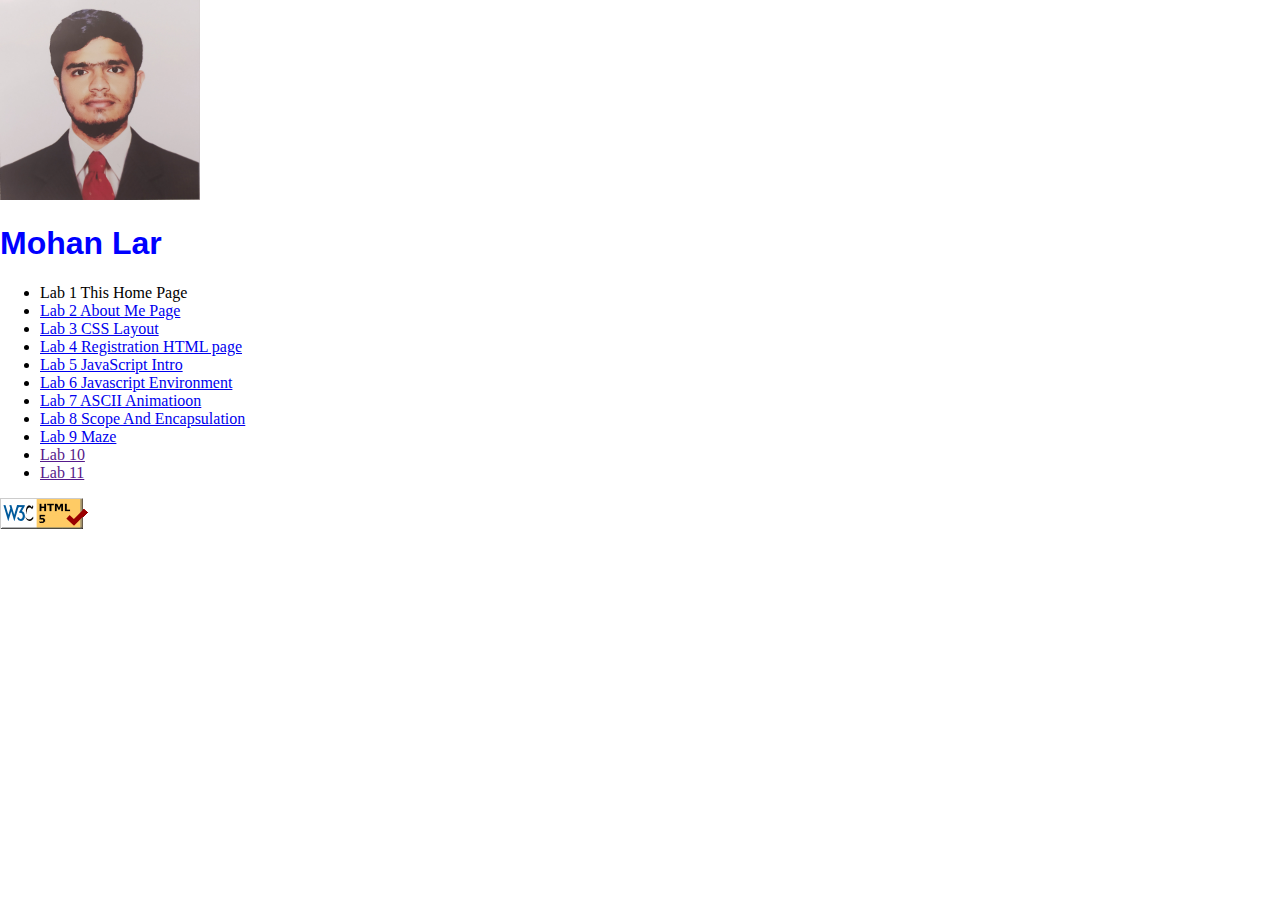
<file: index.html>
<!DOCTYPE html>
<html lang="en">
<head>
    <meta charset="UTF-8">
    <meta name="viewport" content="width=device-width, initial-scale=1.0">
    <title>About Me </title>
    <link rel="stylesheet" type="text/css" href="lab2/css/styleme.css">
</head>
<body>
    <img id="myPhoto" src="img/mohan_lar.jpg" alt="Mohan Lar" >
    <h1>Mohan Lar</h1>
    <ul>
        <li>Lab 1 This Home Page</li>
        <li><a href="lab2/aboutme.html">Lab 2 About Me Page </a></li>
        <li><a href="lab3/index.html">Lab 3 CSS Layout </a></li>
        <li><a href="lab4/index.html">Lab 4 Registration HTML page</a></li>
        <li><a href="lab5/index.html">Lab 5 JavaScript Intro</a></li>
        <li><a href="lab6/text-decoration.html">Lab 6 Javascript Environment</a></li>
        <li><a href="lab7/ASCIImation.html">Lab 7 ASCII Animatioon</a></li>
        <li><a href="lab8/index.html">Lab 8 Scope And Encapsulation</a></li>
        <li><a href="lab9/Maze!.html">Lab 9 Maze</a></li>
        <li><a href="">Lab 10</a></li>
        <li><a href="">Lab 11</a></li>
    </ul>
    <a href="https://validator.w3.org/nu/check/referer"> 
        <img src="img/w3c-html.png" alt="html validator"/>
    </a>

</body>
</html>
</file>
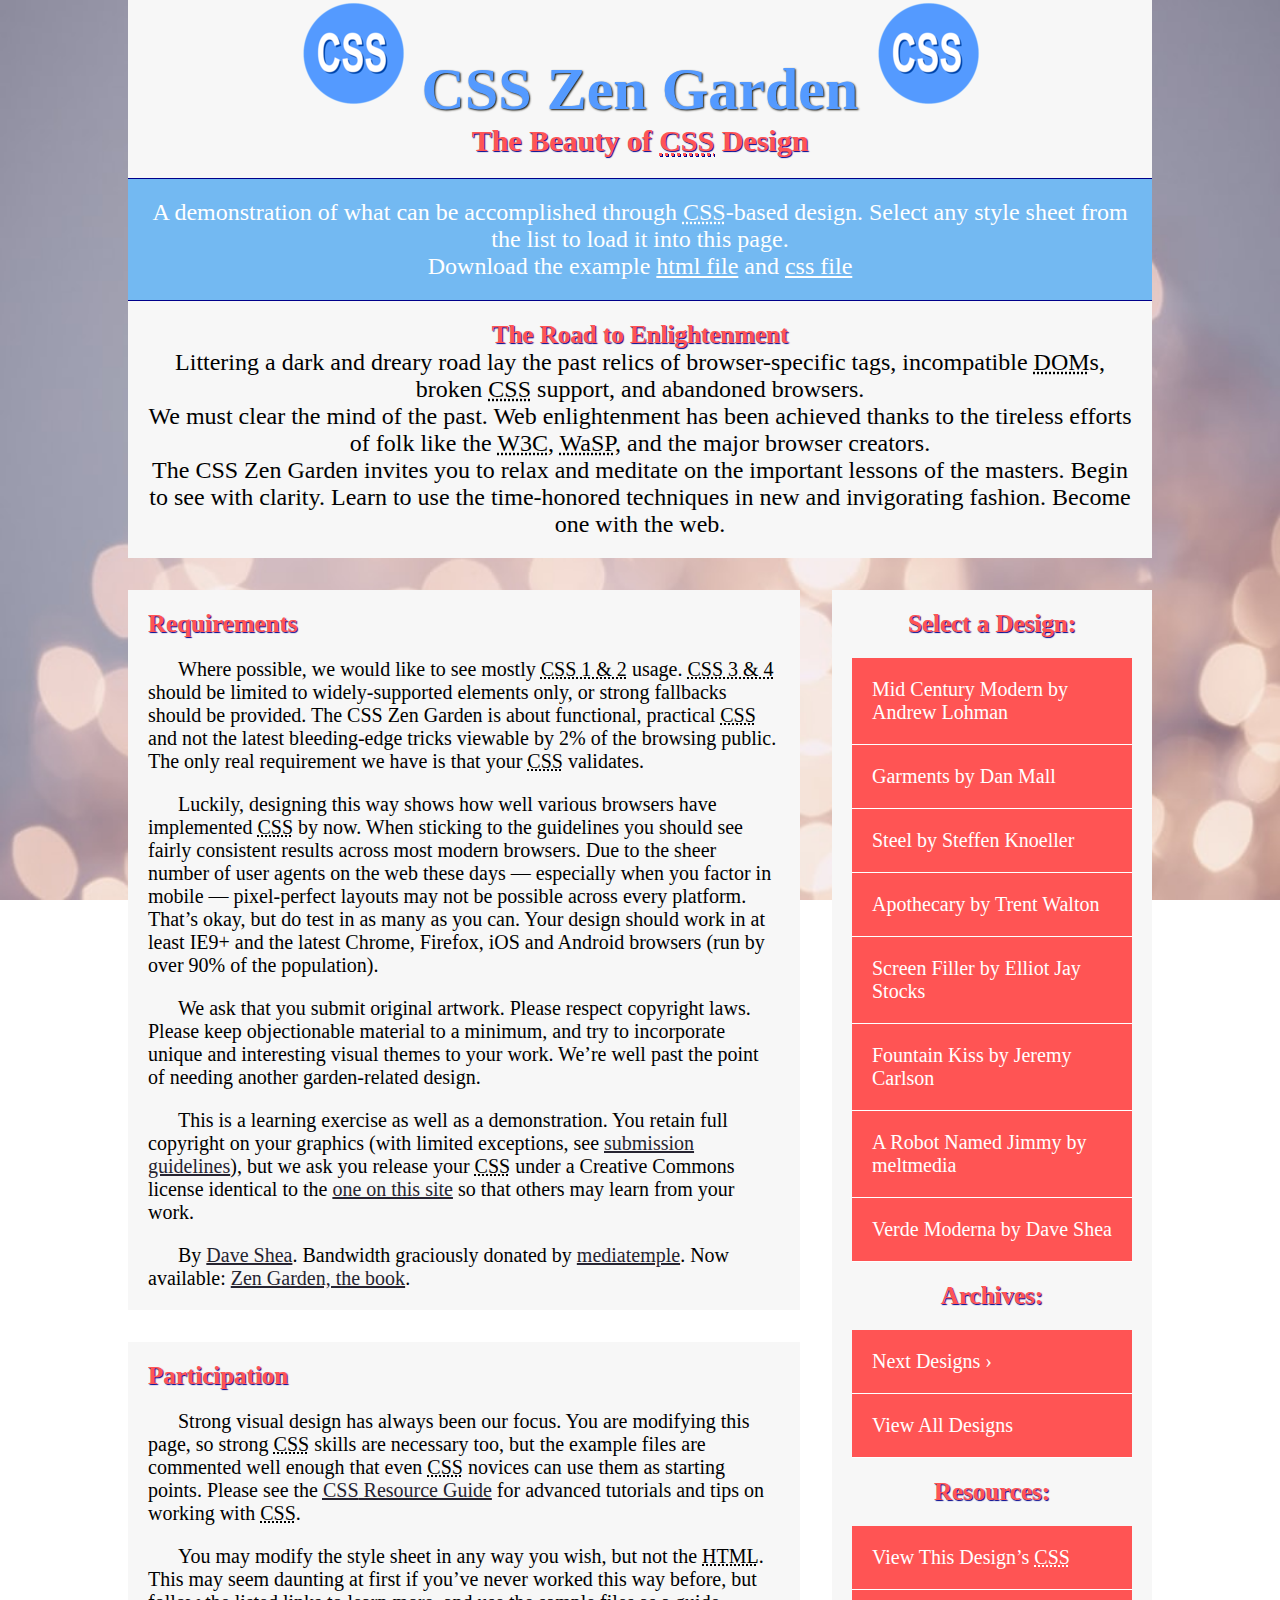
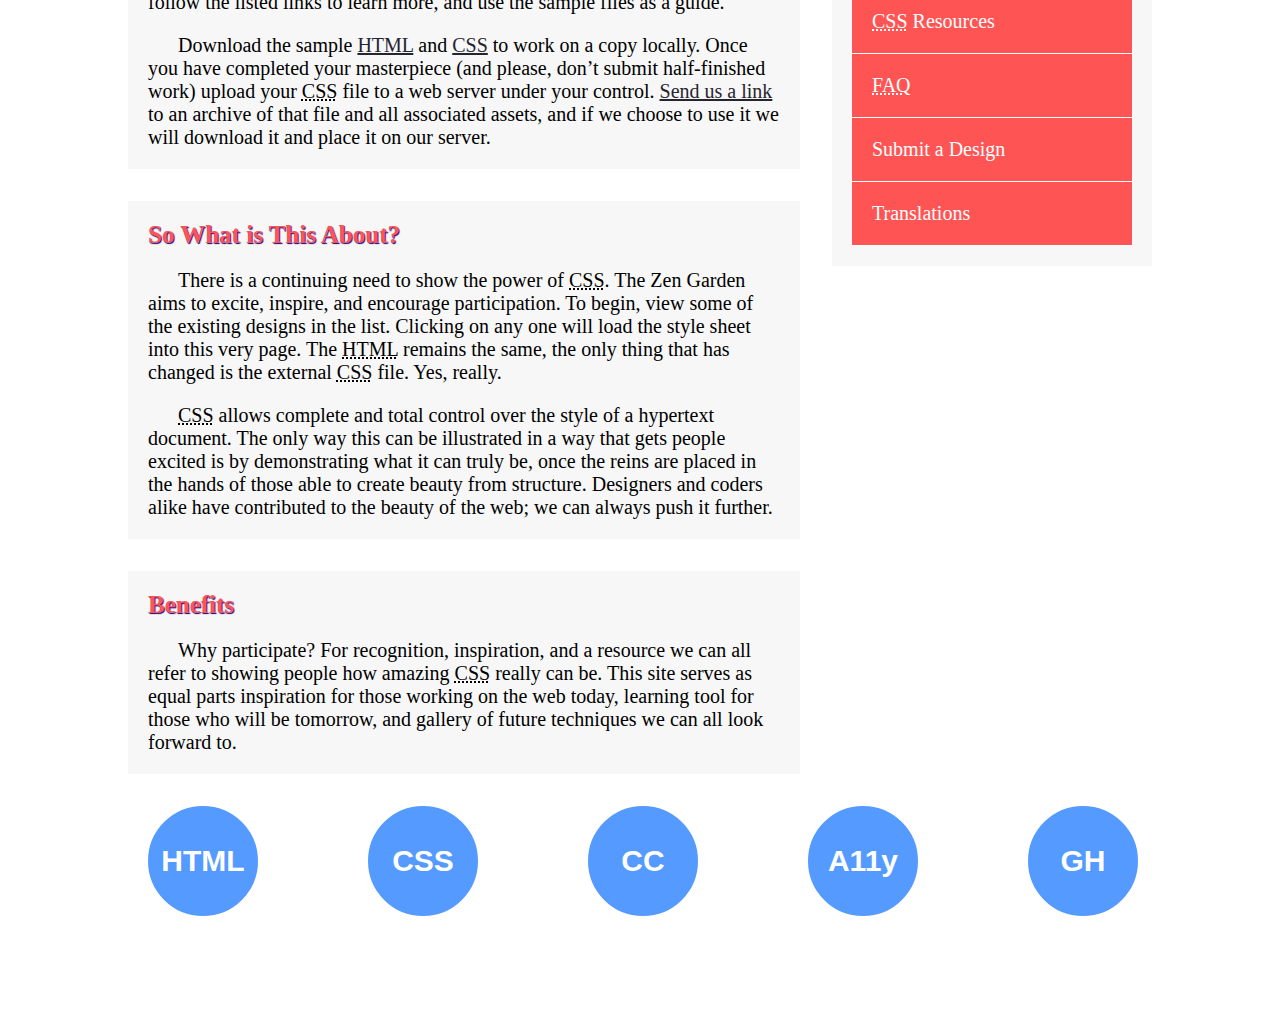
<file: lab3/index.html>
<!DOCTYPE html>
<html lang="en">
<head>
	<meta charset="utf-8">
	<title>CSS Zen Garden: The Beauty of CSS Design</title>

	<link rel="stylesheet" media="screen" href="style/style.css">
	<link rel="alternate" type="application/rss+xml" title="RSS" href="http://www.csszengarden.com/zengarden.xml">

	<meta name="viewport" content="width=device-width, initial-scale=1.0">
	<meta name="author" content="Dave Shea">
	<meta name="description" content="A demonstration of what can be accomplished visually through CSS-based design.">
	<meta name="robots" content="all">



	<!--[if lt IE 9]>
	<script src="script/html5shiv.js"></script>
	<![endif]-->
</head>

<!--



	View source is a feature, not a bug. Thanks for your curiosity and
	interest in participating!

	Here are the submission guidelines for the new and improved csszengarden.com:

	- CSS3? Of course! Prefix for ALL browsers where necessary.
	- go responsive; test your layout at multiple screen sizes.
	- your browser testing baseline: IE9+, recent Chrome/Firefox/Safari, and iOS/Android
	- Graceful degradation is acceptable, and in fact highly encouraged.
	- use classes for styling. Don't use ids.
	- web fonts are cool, just make sure you have a license to share the files. Hosted 
	  services that are applied via the CSS file (ie. Google Fonts) will work fine, but
	  most that require custom HTML won't. TypeKit is supported, see the readme on this
	  page for usage instructions: https://github.com/mezzoblue/csszengarden.com/

	And a few tips on building your CSS file:

	- use :first-child, :last-child and :nth-child to get at non-classed elements
	- use ::before and ::after to create pseudo-elements for extra styling
	- use multiple background images to apply as many as you need to any element
	- use the Kellum Method for image replacement, if still needed. http://goo.gl/GXxdI
	- don't rely on the extra divs at the bottom. Use ::before and ::after instead.

		
-->

<body id="css-zen-garden">
<div class="page-wrapper">

	<section class="intro" id="zen-intro">
		<header role="banner">
			<h1>CSS Zen Garden</h1>
			<h2>The Beauty of <abbr title="Cascading Style Sheets">CSS</abbr> Design</h2>
		</header>

		<div class="summary" id="zen-summary" role="article">
			<p>A demonstration of what can be accomplished through <abbr title="Cascading Style Sheets">CSS</abbr>-based design. Select any style sheet from the list to load it into this page.</p>
			<p>Download the example <a href="/examples/index" title="This page's source HTML code, not to be modified.">html file</a> and <a href="/examples/style.css" title="This page's sample CSS, the file you may modify.">css file</a></p>
		</div>

		<div class="preamble" id="zen-preamble" role="article">
			<h3>The Road to Enlightenment</h3>
			<p>Littering a dark and dreary road lay the past relics of browser-specific tags, incompatible <abbr title="Document Object Model">DOM</abbr>s, broken <abbr title="Cascading Style Sheets">CSS</abbr> support, and abandoned browsers.</p>
			<p>We must clear the mind of the past. Web enlightenment has been achieved thanks to the tireless efforts of folk like the <abbr title="World Wide Web Consortium">W3C</abbr>, <abbr title="Web Standards Project">WaSP</abbr>, and the major browser creators.</p>
			<p>The CSS Zen Garden invites you to relax and meditate on the important lessons of the masters. Begin to see with clarity. Learn to use the time-honored techniques in new and invigorating fashion. Become one with the web.</p>
		</div>
	</section>

	<div class="main supporting" id="zen-supporting" role="main">
		<div class="explanation" id="zen-explanation" role="article">
			<h3>So What is This About?</h3>
			<p>There is a continuing need to show the power of <abbr title="Cascading Style Sheets">CSS</abbr>. The Zen Garden aims to excite, inspire, and encourage participation. To begin, view some of the existing designs in the list. Clicking on any one will load the style sheet into this very page. The <abbr title="HyperText Markup Language">HTML</abbr> remains the same, the only thing that has changed is the external <abbr title="Cascading Style Sheets">CSS</abbr> file. Yes, really.</p>
			<p><abbr title="Cascading Style Sheets">CSS</abbr> allows complete and total control over the style of a hypertext document. The only way this can be illustrated in a way that gets people excited is by demonstrating what it can truly be, once the reins are placed in the hands of those able to create beauty from structure. Designers and coders alike have contributed to the beauty of the web; we can always push it further.</p>
		</div>

		<div class="participation" id="zen-participation" role="article">
			<h3>Participation</h3>
			<p>Strong visual design has always been our focus. You are modifying this page, so strong <abbr title="Cascading Style Sheets">CSS</abbr> skills are necessary too, but the example files are commented well enough that even <abbr title="Cascading Style Sheets">CSS</abbr> novices can use them as starting points. Please see the <a href="http://www.mezzoblue.com/zengarden/resources/" title="A listing of CSS-related resources"><abbr title="Cascading Style Sheets">CSS</abbr> Resource Guide</a> for advanced tutorials and tips on working with <abbr title="Cascading Style Sheets">CSS</abbr>.</p>
			<p>You may modify the style sheet in any way you wish, but not the <abbr title="HyperText Markup Language">HTML</abbr>. This may seem daunting at first if you&#8217;ve never worked this way before, but follow the listed links to learn more, and use the sample files as a guide.</p>
			<p>Download the sample <a href="/examples/index" title="This page's source HTML code, not to be modified.">HTML</a> and <a href="/examples/style.css" title="This page's sample CSS, the file you may modify.">CSS</a> to work on a copy locally. Once you have completed your masterpiece (and please, don&#8217;t submit half-finished work) upload your <abbr title="Cascading Style Sheets">CSS</abbr> file to a web server under your control. <a href="http://www.mezzoblue.com/zengarden/submit/" title="Use the contact form to send us your CSS file">Send us a link</a> to an archive of that file and all associated assets, and if we choose to use it we will download it and place it on our server.</p>
		</div>

		<div class="benefits" id="zen-benefits" role="article">
			<h3>Benefits</h3>
			<p>Why participate? For recognition, inspiration, and a resource we can all refer to showing people how amazing <abbr title="Cascading Style Sheets">CSS</abbr> really can be. This site serves as equal parts inspiration for those working on the web today, learning tool for those who will be tomorrow, and gallery of future techniques we can all look forward to.</p>
		</div>

		<div class="requirements" id="zen-requirements" role="article">
			<h3>Requirements</h3>
			<p>Where possible, we would like to see mostly <abbr title="Cascading Style Sheets, levels 1 and 2">CSS 1 &amp; 2</abbr> usage. <abbr title="Cascading Style Sheets, levels 3 and 4">CSS 3 &amp; 4</abbr> should be limited to widely-supported elements only, or strong fallbacks should be provided. The CSS Zen Garden is about functional, practical <abbr title="Cascading Style Sheets">CSS</abbr> and not the latest bleeding-edge tricks viewable by 2% of the browsing public. The only real requirement we have is that your <abbr title="Cascading Style Sheets">CSS</abbr> validates.</p>
			<p>Luckily, designing this way shows how well various browsers have implemented <abbr title="Cascading Style Sheets">CSS</abbr> by now. When sticking to the guidelines you should see fairly consistent results across most modern browsers. Due to the sheer number of user agents on the web these days &#8212; especially when you factor in mobile &#8212; pixel-perfect layouts may not be possible across every platform. That&#8217;s okay, but do test in as many as you can. Your design should work in at least IE9+ and the latest Chrome, Firefox, iOS and Android browsers (run by over 90% of the population).</p>
			<p>We ask that you submit original artwork. Please respect copyright laws. Please keep objectionable material to a minimum, and try to incorporate unique and interesting visual themes to your work. We&#8217;re well past the point of needing another garden-related design.</p>
			<p>This is a learning exercise as well as a demonstration. You retain full copyright on your graphics (with limited exceptions, see <a href="http://www.mezzoblue.com/zengarden/submit/guidelines/">submission guidelines</a>), but we ask you release your <abbr title="Cascading Style Sheets">CSS</abbr> under a Creative Commons license identical to the <a href="http://creativecommons.org/licenses/by-nc-sa/3.0/" title="View the Zen Garden's license information.">one on this site</a> so that others may learn from your work.</p>
			<p role="contentinfo">By <a href="http://www.mezzoblue.com/">Dave Shea</a>. Bandwidth graciously donated by <a href="http://www.mediatemple.net/">mediatemple</a>. Now available: <a href="http://www.amazon.com/exec/obidos/ASIN/0321303474/mezzoblue-20/">Zen Garden, the book</a>.</p>
		</div>

		<footer>
			<a href="http://validator.w3.org/check/referer" title="Check the validity of this site&#8217;s HTML" class="zen-validate-html">HTML</a>
			<a href="http://jigsaw.w3.org/css-validator/check/referer" title="Check the validity of this site&#8217;s CSS" class="zen-validate-css">CSS</a>
			<a href="http://creativecommons.org/licenses/by-nc-sa/3.0/" title="View the Creative Commons license of this site: Attribution-NonCommercial-ShareAlike." class="zen-license">CC</a>
			<a href="http://mezzoblue.com/zengarden/faq/#aaa" title="Read about the accessibility of this site" class="zen-accessibility">A11y</a>
			<a href="https://github.com/mezzoblue/csszengarden.com" title="Fork this site on Github" class="zen-github">GH</a>
		</footer>

	</div>


	<aside class="sidebar" role="complementary">
		<div class="wrapper">

			<div class="design-selection" id="design-selection">
				<h3 class="select">Select a Design:</h3>
				<nav role="navigation">
					<ul>
					<li>
						<a href="/221/" class="design-name">Mid Century Modern</a> by						<a href="http://andrewlohman.com/" class="designer-name">Andrew Lohman</a>
					</li>					<li>
						<a href="/220/" class="design-name">Garments</a> by						<a href="http://danielmall.com/" class="designer-name">Dan Mall</a>
					</li>					<li>
						<a href="/219/" class="design-name">Steel</a> by						<a href="http://steffen-knoeller.de" class="designer-name">Steffen Knoeller</a>
					</li>					<li>
						<a href="/218/" class="design-name">Apothecary</a> by						<a href="http://trentwalton.com" class="designer-name">Trent Walton</a>
					</li>					<li>
						<a href="/217/" class="design-name">Screen Filler</a> by						<a href="http://elliotjaystocks.com/" class="designer-name">Elliot Jay Stocks</a>
					</li>					<li>
						<a href="/216/" class="design-name">Fountain Kiss</a> by						<a href="http://jeremycarlson.com" class="designer-name">Jeremy Carlson</a>
					</li>					<li>
						<a href="/215/" class="design-name">A Robot Named Jimmy</a> by						<a href="http://meltmedia.com/" class="designer-name">meltmedia</a>
					</li>					<li>
						<a href="/214/" class="design-name">Verde Moderna</a> by						<a href="http://www.mezzoblue.com/" class="designer-name">Dave Shea</a>
					</li>					</ul>
				</nav>
			</div>
			

			<div class="design-archives" id="design-archives">
				<h3 class="archives">Archives:</h3>
				<nav role="navigation">
					<ul>
						<li class="next">
							<a href="/214/page1">
								Next Designs <span class="indicator">&rsaquo;</span>
							</a>
						</li>
						<li class="viewall">
							<a href="http://www.mezzoblue.com/zengarden/alldesigns/" title="View every submission to the Zen Garden.">
								View All Designs							</a>
						</li>
					</ul>
				</nav>
			</div>

			<div class="zen-resources" id="zen-resources">
				<h3 class="resources">Resources:</h3>
				<ul>
					<li class="view-css">
						<a href="style.css" title="View the source CSS file of the currently-viewed design.">
							View This Design&#8217;s <abbr title="Cascading Style Sheets">CSS</abbr>						</a>
					</li>
					<li class="css-resources">
						<a href="http://www.mezzoblue.com/zengarden/resources/" title="Links to great sites with information on using CSS.">
							<abbr title="Cascading Style Sheets">CSS</abbr> Resources						</a>
					</li>
					<li class="zen-faq">
						<a href="http://www.mezzoblue.com/zengarden/faq/" title="A list of Frequently Asked Questions about the Zen Garden.">
							<abbr title="Frequently Asked Questions">FAQ</abbr>						</a>
					</li>
					<li class="zen-submit">
						<a href="http://www.mezzoblue.com/zengarden/submit/" title="Send in your own CSS file.">
							Submit a Design						</a>
					</li>
					<li class="zen-translations">
						<a href="http://www.mezzoblue.com/zengarden/translations/" title="View translated versions of this page.">
							Translations						</a>
					</li>
				</ul>
			</div>
		</div>
	</aside>


</div>

<!--

	These superfluous divs/spans were originally provided as catch-alls to add extra imagery.
	These days we have full ::before and ::after support, favour using those instead.
	These only remain for historical design compatibility. They might go away one day.
		
-->
<div class="extra1" role="presentation"></div><div class="extra2" role="presentation"></div><div class="extra3" role="presentation"></div>
<div class="extra4" role="presentation"></div><div class="extra5" role="presentation"></div><div class="extra6" role="presentation"></div>

</body>
</html>
</file>
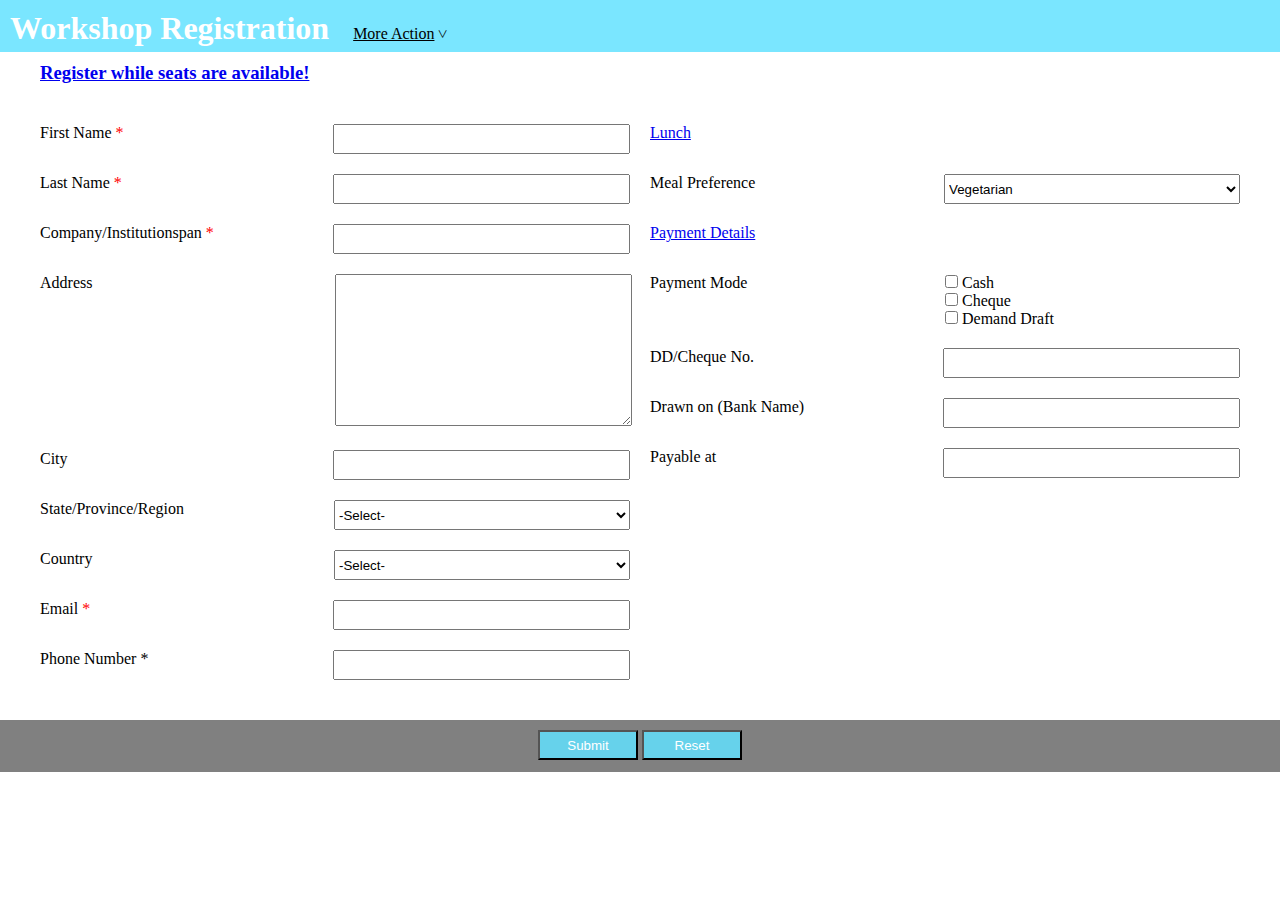
<file: lab4/index.html>
<!DOCTYPE html>
<html lang="en">

<head>
    <meta charset="UTF-8">
    <meta name="viewport" content="width=device-width, initial-scale=1.0">
    <link rel="stylesheet" href="css/style.css">
    <title>Workshop Registration</title>
</head>

<body>
    <section class="container">
        <header>
            <h1>Workshop Registration</h1>
            <div>More Action<span>></span></div>
        </header>
        <form action="#" method="post">
        	<h3><a href="#">Register while seats are available!</a></h3>
            <main>

                <ul>
                    <li> 
                    	<label for="first-name" >First Name
                            <span class="require">*</span>
                        </label>
                        <input type="text" id="last-name" name="first-name" required="true"> 
                    </li>
                    <li>
                        <label for="last-name">Last Name <span class="require">*</span> 
                        </label>
                        <input type="text" name="last-name" id="last-name" required="true">
                    </li>
                    <li>
                        <label for="company">Company/Institutionspan <span class="require">*</span></label>
                        <input type="text" name="company" id="company" required="true"></li>
                    <li>
                        <label for="address">Address</label>
                       	<div class="textarea">
                       		<textarea name="address" id="address" rows="10"></textarea>
                       	</div> 
                    </li>
                    <li>
                        <label for="city">City </label><input type="text" id="city" name="city">
                    </li>
                    <li>
                        <label for="state">State/Province/Region </label><select name="state" id="state">
                        	<option value="">-Select-</option>
                            <option value="Iowa">Iowa </option>
                            <option value="Califonia">Califona</option>
                            <option value="Texas">Texas</option>
                            <option value="Florida">Florida</option>
                            <option value="Washington">Washington </option>
                        </select>
                    </li>
                    <li><label for="country">Country</label><select name="country" id="country">
                    	    <option value="">-Select-</option>
                            <option value="USA">USA</option>
                            <option value="myanmar">Myanmar </option>
                            <option value="China">China </option>
                        </select></li>
                    <li>
                        <label for="email">Email <span class="require">*</span></label>
                        <input type="email" id="email" name="email"  required="true">
                    </li>
                    <li>
                        <label for="phone">Phone Number <span class="requre">*</span></label>
                        <input type="phone" pattern="[+]{0,1}[0-9]{6-11}" id="phone" name="phone" required="true">
                    </li>
                    
                </ul>
                <ul>
                	<li><a href="#">Lunch </a></li>
                    <li><label for="meal">Meal Preference </label><select name="meal" id="meal">
                            <option value="Vegetarian">Vegetarian </option>
                            <option value="Vegan">Vegan </option>
                            <option value="Meal">Meal </option>
                        </select></li>
                    <li><a href="#">Payment Details</a>
                    </li>
                    <li>
                        <label for="payment">Payment Mode </label>
                        <div class="checkboxes">
                        	<div >
                        		<input type="checkbox" id="cash" name="cash">
                        		<label for="cash">Cash</label>
                        	</div>
                        	<div >
                        		<input type="checkbox" id="cheque" name="cheque">
                        		<label for="cheque">Cheque</label>
                        	</div>
                        	<div >
                        		<input type="checkbox" id="draft" name="draft">
                       			<label for="draft">Demand Draft</label>
                        	</div>
                        </div>
                    </li>
                    <li>
                        <label for="cheque"> DD/Cheque No.</label>
                        <input type="text" id="cheque" name="cheque">
                    </li>
                    <li>
                        <label for="bank-name">Drawn on (Bank Name)</label>
                        <input type="text" id="bank-name" name="bank-name">
                    </li>
                    <li>
                        <label for="payable"> Payable at</label>
                        <input type="text" id="payable" name="payable">
                    </li>
                </ul>
            </main>
            <footer>
            	<div>
            		<button type="submit">Submit</button>
                    <button type="reset">Reset</button>
            		
            	</div>
                
            </footer>
        </form>
    </section>
</body>

</html>
</file>
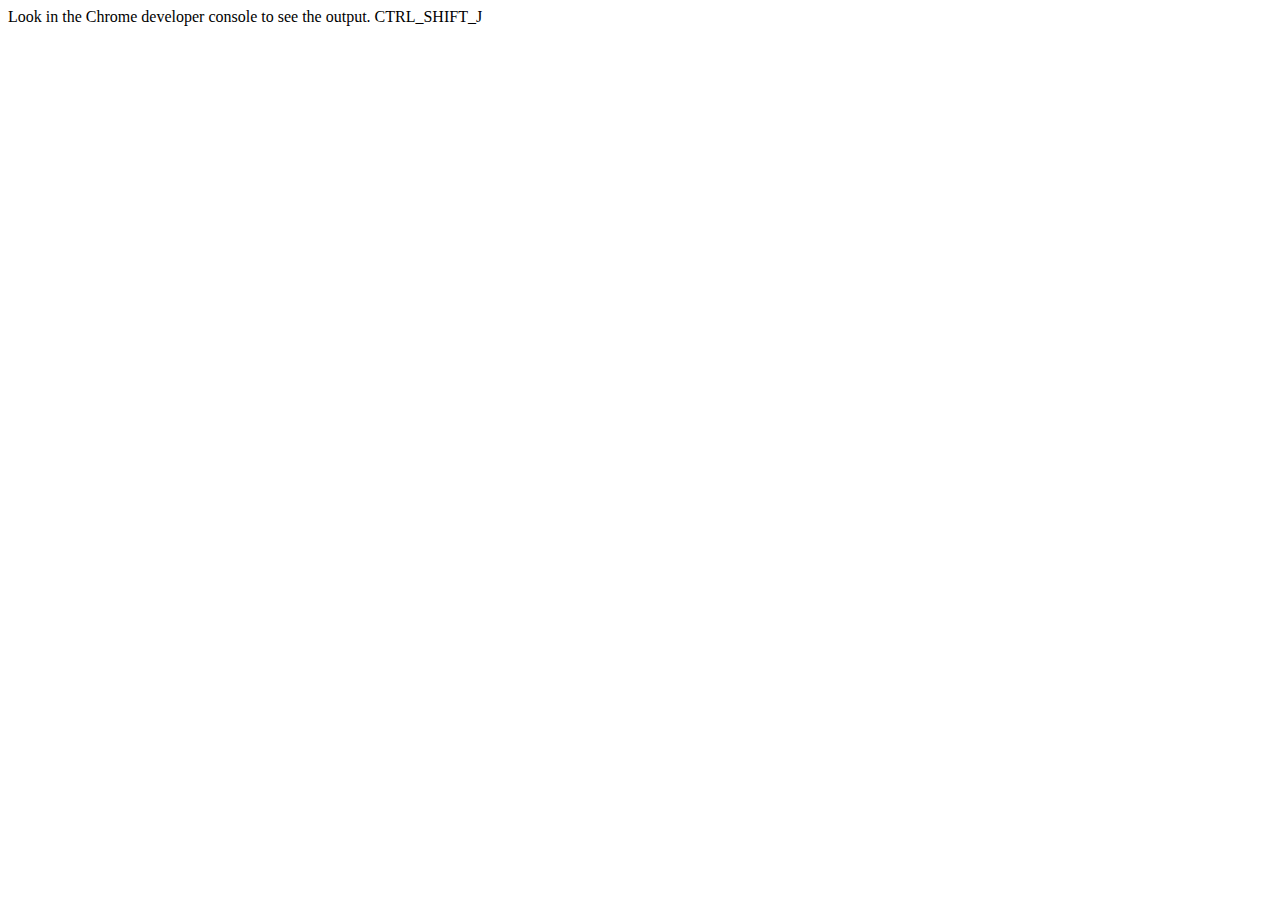
<file: lab5/index.html>
<!DOCTYPE html>
<!-- saved from url=(0155)https://sakai.cs.miu.edu/access/content/attachment/5cd7706a-f3e0-45e9-a8f5-454285e9cd38/Assignments/2d0c34ac-61c5-4453-9a47-14770aba302f/jsintrohelper.html -->
<html lang="en"><head><meta http-equiv="Content-Type" content="text/html; charset=UTF-8">
    
    <title>Title</title>
   <script src="script/script.js"></script>
<style type="text/css">.vab_dialog {
  font-family: 'Barlow', sans-serif;
  position: fixed;
  right: 0;
  left: 0;
  top: 15%;
  margin: auto;
  z-index: 2147483647;
  border-radius: 4px;
  display: -ms-flexbox;
  display: -webkit-box;
  display: flex;
  -ms-flex-direction: column;
  -webkit-box-orient: vertical;
  -webkit-box-direction: normal;
          flex-direction: column;
  -ms-flex-pack: start;
  -webkit-box-pack: start;
          justify-content: flex-start;
  -ms-flex-align: center;
  -webkit-box-align: center;
          align-items: center;
  max-width: 580px;
  background-color: #ffffff;
  -webkit-box-shadow: 0 0 22px 7px rgba(0, 0, 0, 0.78);
          box-shadow: 0 0 22px 7px rgba(0, 0, 0, 0.78);
  padding: 30px 0; }
  .vab_dialog .vab_no_entry {
    width: 40px;
    height: 40px; }
  .vab_dialog .are_you_sure {
    font-size: 30px;
    font-weight: normal;
    font-style: normal;
    font-stretch: normal;
    line-height: normal;
    letter-spacing: normal;
    text-align: center;
    color: #718191;
    margin: 0 85px; }
  .vab_dialog .detected {
    margin: 30px 85px 0 85px;
    font-size: 30px;
    font-weight: normal;
    font-style: normal;
    font-stretch: normal;
    line-height: normal;
    letter-spacing: normal;
    text-align: center;
    color: #718191; }
  .vab_dialog .do_you_want {
    font-size: 21px;
    font-weight: 600;
    font-style: normal;
    font-stretch: normal;
    line-height: normal;
    letter-spacing: normal;
    text-align: center;
    color: #718191;
    margin: 40px 85px 0 85px; }
  .vab_dialog .opt_out_msg {
    margin: 20px 50px 0 50px;
    font-size: 21px;
    font-weight: normal;
    font-style: normal;
    font-stretch: normal;
    line-height: normal;
    letter-spacing: normal;
    text-align: center;
    color: #718191; }
  .vab_dialog .vab_buttons {
    margin-top: 50px;
    display: -ms-flexbox;
    display: -webkit-box;
    display: flex;
    -ms-flex-direction: row;
    -webkit-box-orient: horizontal;
    -webkit-box-direction: normal;
            flex-direction: row;
    -ms-flex-align: center;
    -webkit-box-align: center;
            align-items: center; }
    .vab_dialog .vab_buttons .vab_button {
      cursor: pointer;
      font-size: 16px;
      font-weight: 500;
      font-style: normal;
      font-stretch: normal;
      line-height: normal;
      letter-spacing: normal;
      text-align: center;
      padding: 16px 24px;
      border-radius: 5px;
      display: -ms-flexbox;
      display: -webkit-box;
      display: flex;
      -ms-flex-pack: center;
      -webkit-box-pack: center;
              justify-content: center;
      -ms-flex-align: center;
      -webkit-box-align: center;
              align-items: center; }
      .vab_dialog .vab_buttons .vab_button.cancel {
        border: solid 1px #718191;
        color: #718191;
        margin-right: 20px; }
      .vab_dialog .vab_buttons .vab_button.exit {
        color: #f55a2e;
        border: solid 1px #f55a2e;
        margin-right: 20px; }
      .vab_dialog .vab_buttons .vab_button.continue {
        background-color: #8a95ff;
        color: #ffffff; }
</style></head>
<body data-new-gr-c-s-check-loaded="14.981.0">

Look in the Chrome developer console to see the output. CTRL_SHIFT_J


</body></html>
</file>
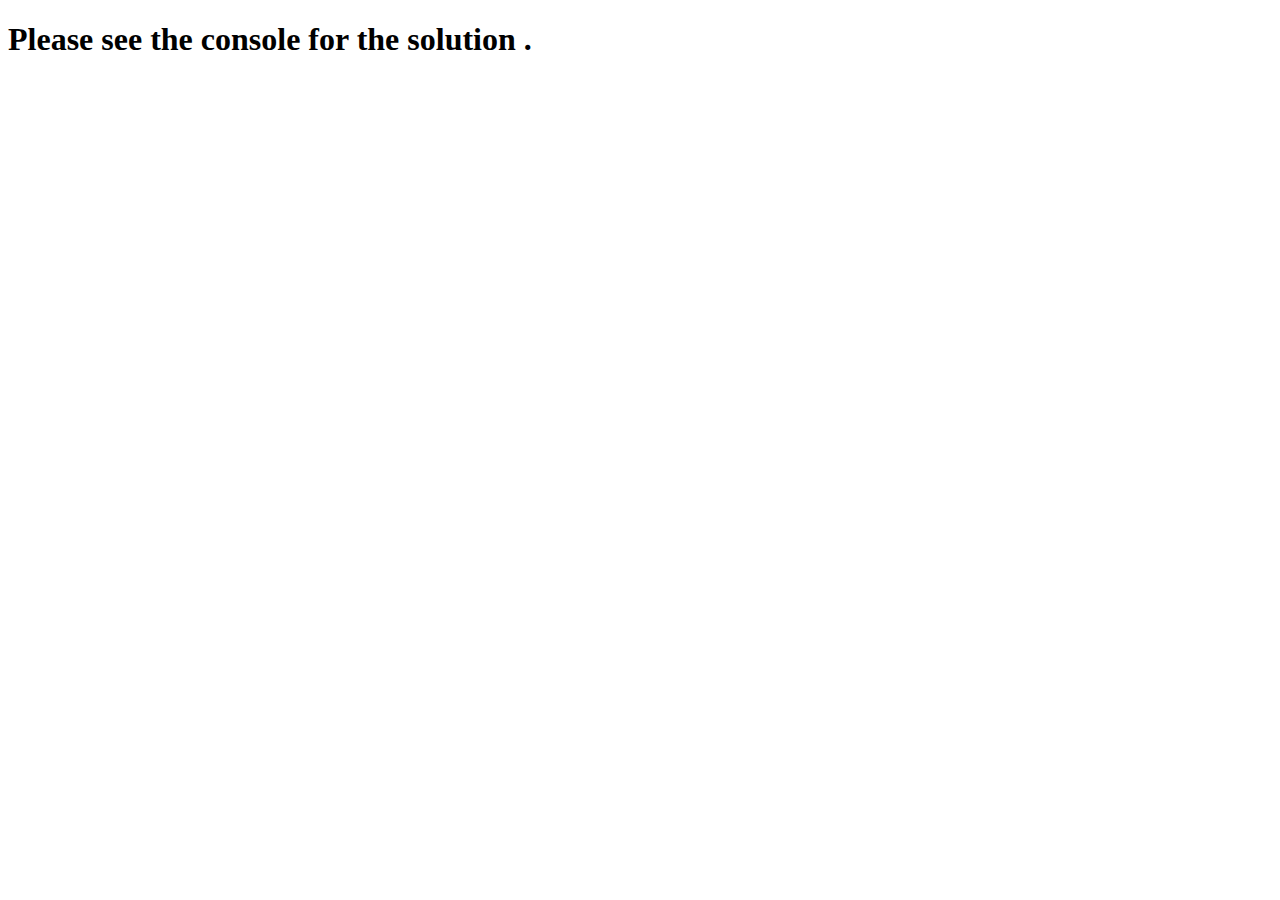
<file: lab8/index.html>
<!DOCTYPE html>
<html lang="en">
<head>
	<meta charset="UTF-8">
	<meta name="viewport" content="width=device-width, initial-scale=1.0">
	<title>Lab8 -Scope And Encapsulation</title>
	<script src="js/script.js"></script>
</head>
<body>

	<h1> Please see the console for the solution .</h1>
</body>
</html>
</file>
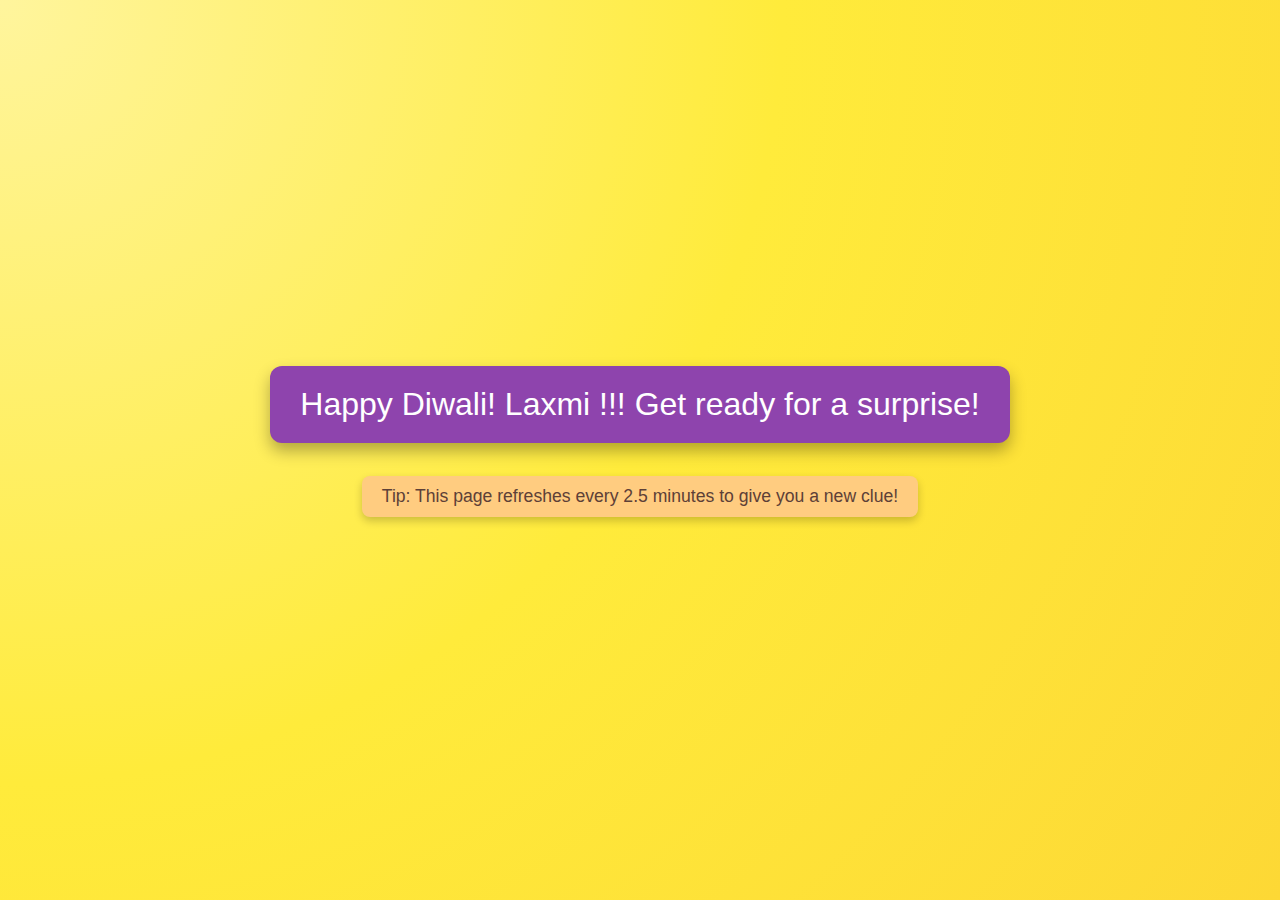
<file: dipawali.html>
<!DOCTYPE html>
<html lang="en">

<head>
    <meta charset="UTF-8">
    <meta name="viewport" content="width=device-width, initial-scale=1.0">
    <title>Diwali Surprise</title>
    <style>
        body {
            display: flex;
            flex-direction: column;
            justify-content: center;
            align-items: center;
            height: 100vh;
            margin: 0;
            background-color: #ffeb3b;
            background-image: radial-gradient(circle at top left, #fff59d, #ffeb3b, #fdd835);
            font-family: Arial, sans-serif;
            text-align: center;
            color: #673ab7;
        }

        #message {
            font-size: 2em;
            color: #ffffff;
            background-color: #8e44ad;
            padding: 20px 30px;
            border-radius: 12px;
            box-shadow: 0 8px 16px rgba(0, 0, 0, 0.3);
            margin-bottom: 15px;
            animation: pulse 2s infinite;
        }

        .tip {
            font-size: 1.1em;
            color: #5d4037;
            padding: 10px 20px;
            border-radius: 8px;
            background-color: #ffcc80;
            box-shadow: 0 4px 8px rgba(0, 0, 0, 0.2);
            max-width: 90%;
        }

        @keyframes pulse {

            0%,
            100% {
                transform: scale(1);
            }

            50% {
                transform: scale(1.05);
            }
        }
    </style>
</head>

<body>
    <div id="message"></div>
    <p class="tip">Tip: This page refreshes every 2.5 minutes to give you a new clue!</p>

    <script>
        const messages = [
            "SGFwcHkgRGl3YWxpISBMYXhtaSAhISEgR2V0IHJlYWR5IGZvciBhIHN1cnByaXNlIQ==",
            "VGhlIHN1cnByaXNlIGlzIGNsb3NlciB0aGFuIHlvdSByZWFsaXplISBCb3VnaHQganVzdCAxMCBkYXlzIGFnbywgaXQncyBoaWRkZW4gaW4gYSBzcG90IHlvdSBwYXNzIGJ5IGV2ZXJ5IGRheS4g8J+agA==",
            "SGludDogSXTigJlzIHR1Y2tlZCBhd2F5IHNvbWV3aGVyZSB1bmV4cGVjdGVkLiBBbnkgaWRlYXMgd2hlcmUgdGhpcyBteXN0ZXJ5IG1pZ2h0IGJlPw==",
            "QW5vdGhlciBoaW50OiBJdOKAmXMgaGlkZGVuIGluc2lkZSBzb21ldGhpbmcgeW91IGNhcnJ5IHdpdGggeW91IHRvIHRoZSBvZmZpY2UuIENvdWxkIGl0IGJlIHlvdXIgYmFnPw==",
            "QWxtb3N0IHRoZXJlISBJdOKAmXMgc3RvcmVkIHdoZXJlIHlvdSB1c3VhbGx5IGtlZXAgZ3JvY2VyaWVzLCBidXQgdGhpcyBpcyBkZWZpbml0ZWx5IG5vdCBmb29k4oCmIPCfmJc=",
            "WW914oCZcmUgZ2V0dGluZyBjbG9zZSEgVGFrZSBhIGxvb2sgaW5zaWRlIHRoZSBjYXIuIERvIHlvdSBmZWVsIHRoZSBleGNpdGVtZW50IGJ1aWxkaW5nPyDwn5eA4oCm",
            "WW914oCZdmUgZm91bmQgaXQhIE9wZW4gdGhlIGNhciB0cnVuayBhbmQgY2hlY2sgYmVuZWF0aCB0aGUgc3BhcmUgdGlyZeKAmCBZb3VyIHN1cnByaXNlIGF3YWl0cyEgwqTwn5iT4oCm"
        ];;

        const delay = (60000 * 2.5); // 2.5 minutes in milliseconds
        const messageElement = document.getElementById("message");

        messageElement.textContent = atob(messages[parseInt(localStorage.getItem("currentMessage")) || 0]);

        function displayNextMessage() {

            messageElement.textContent = atob(messages[parseInt(localStorage.getItem("currentMessage")) || 0]);

            
            let currentMessage = parseInt(localStorage.getItem("currentMessage")) || 0;
            let lastDisplayedTime = parseInt(localStorage.getItem("lastDisplayedTime")) || 0;
            const now = Date.now();

            // Check if enough time has passed since the last message was displayed
            if (now - lastDisplayedTime >= delay) {
                if (currentMessage < messages.length) {
                    // Display the current message
                    messageElement.textContent = atob(messages[currentMessage]);

                    // Update local storage with the current message index and display time
                    localStorage.setItem("currentMessage", currentMessage + 1);
                    localStorage.setItem("lastDisplayedTime", now);

                    // Reset message sequence after the last message
                    if (currentMessage + 1 >= messages.length) {
                        localStorage.setItem("currentMessage", 0);
                    }
                }
            }
        }

        // Check if the page has been opened before by looking for a "pageOpened" flag in local storage
        if (!localStorage.getItem("pageOpened")) {
            localStorage.setItem("pageOpened", true); // Set the flag on first visit
            localStorage.setItem("currentMessage", 0); // Start from the first message
            localStorage.setItem("lastDisplayedTime", Date.now()); // Set the initial display time
        }

        // Run displayNextMessage every second to check for the next message condition
        setInterval(displayNextMessage, 1000);
    </script>
</body>

</html>
</file>
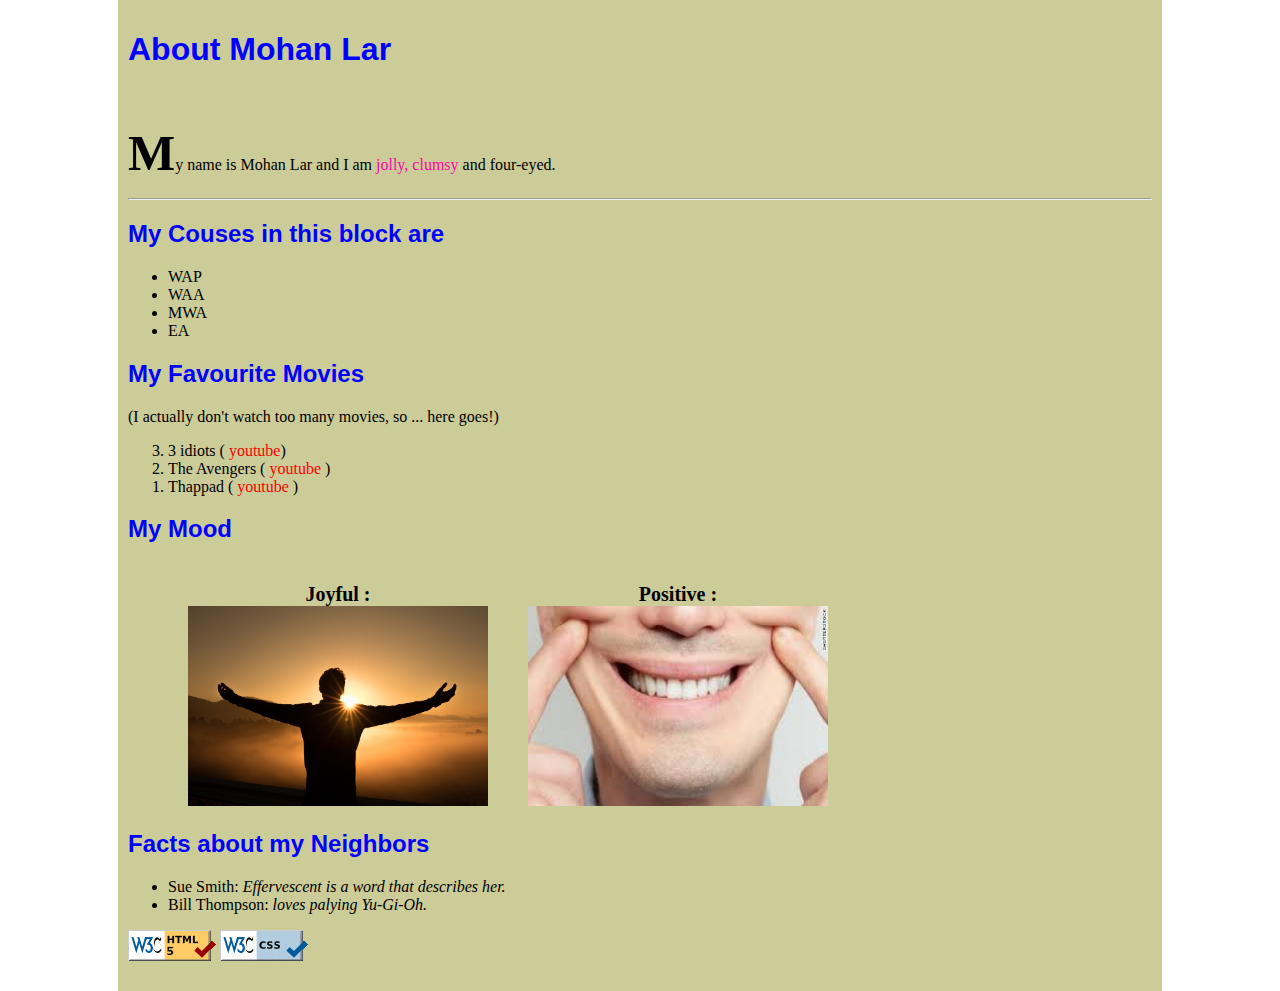
<file: lab1/aboutme.html>
<!DOCTYPE html>
<html lang="en">
<head>
    <meta charset="UTF-8">
    <meta name="viewport" content="wilih=device-wilih, initial-scale=1.0">
    <title>About Me</title>
    <link rel="stylesheet" href="css/styleme.css">    
</head>
<body>
    <div class="container">
        <h1>About Mohan Lar</h1>

        <br>
        <p class="text">My name is Mohan Lar and I am <span>jolly, clumsy</span> and four-eyed.</p>
        <hr>
        <h2>My Couses in this block are </h2>
        <ul>
            <li>WAP  </li>
            <li>WAA</li>
            <li>MWA</li>
            <li>EA</li>
        </ul>
        <h2> My Favourite Movies</h2>
        <span id="i">(I actually don't watch too many movies, so ... here goes!)</span>
        <ol reversed>
            <li>3 idiots ( <a href="https://www.youtube.com/watch?v=xvszmNXdM4w" class="youtubelink">youtube</a>) 
                <ul>
                  <li>Director </li>
                  <li>Black hot drink</li>
                  <li>Producer</li>
                  <li>White cold drink</li>
                  <li>Someone</li>
                  <li>White cold drink</li>

                </ul>

            </li>
            <li>The Avengers ( <a href="www.youtube.com/" class="youtubelink">youtube</a> )
                <ul>
                  <li>Director </li>
                  <li>Black hot drink</li>
                  <li>Producer</li>
                  <li>White cold drink</li>
                  <li>Someone</li>
                  <li>White cold drink</li>
                </ul>
             </li>
            <li>Thappad ( <a href="www.youtube.com/" class="youtubelink"> youtube </a> )
                <ul>
                  <li>Director </li>
                  <li>Black hot drink</li>
                  <li>Producer</li>
                  <li>White cold drink</li>
                  <li>Someone</li>
                  <li>White cold drink</li>
                </ul>
            </li>
        </ol>

        <h2>My Mood </h2>
        <ul id="mood">
            <li>
                <span class="label">Joyful : </span> 
                <img src="../img/Joyful.jpg" alt="Joyful">
            </li>
            <li>
                <span class="label">Positive :</span>
                <img src="../img/smily.jpg" alt="Positive">
            </li>
        </ul>
        <h2>Facts about my Neighbors</h2>
        <ul>
            <li>Sue Smith: <i>Effervescent is a word that describes her.</i></li>
            <li>Bill Thompson: <i>loves palying Yu-Gi-Oh. </i> </li>
        </ul>
        <p> 
        <a href="https://validator.w3.org/nu/check/referer"> 
            <img src="../img/w3c-html.png" alt="html validator"/>
        </a>
       <a href="https://jigsaw.w3.org/css-validator/check/referer">
                <img style="border:0;width:88px;height:31px" src="../img/vcss-blue.gif" alt="valid CSS!">
        </a>
    </p>
    
    </div>


   


    
</body>
</html>
</file>
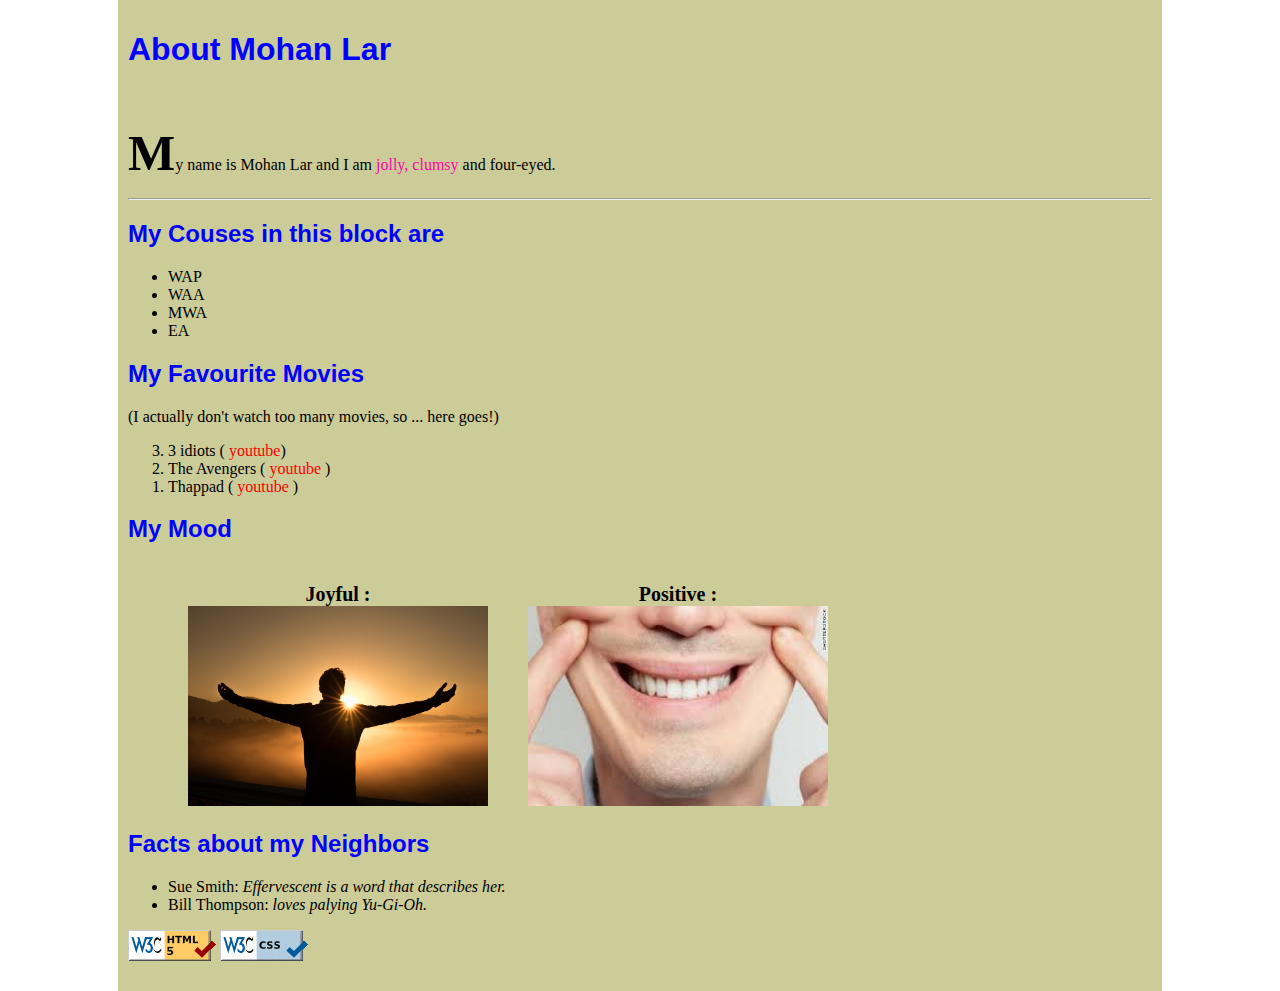
<file: lab2/aboutme.html>
<!DOCTYPE html>
<html lang="en">
  <head>
    <meta charset="UTF-8">
    <meta name="viewport" content="wilih=device-wilih, initial-scale=1.0">
    <title>About Me</title>
    <link rel="stylesheet" href="css/styleme.css">
  </head>
  <body>
    <div class="container">
      <h1>About Mohan Lar</h1>
      <br>
      <p class="text">My name is Mohan Lar and I am <span>jolly, clumsy</span> and four-eyed.</p>
      <hr>
      <h2>My Couses in this block are </h2>
      <ul>
        <li>WAP  </li>
        <li>WAA</li>
        <li>MWA</li>
        <li>EA</li>
      </ul>
      <h2> My Favourite Movies</h2>
      <span id="i">(I actually don't watch too many movies, so ... here goes!)</span>
      <ol reversed>
        <li>3 idiots ( <a href="https://www.youtube.com/watch?v=xvszmNXdM4w" class="youtubelink">youtube</a>)
        <ul>
          <li>Director </li>
          <li>Black hot drink</li>
          <li>Producer</li>
          <li>White cold drink</li>
          <li>Someone</li>
          <li>White cold drink</li>
        </ul>
      </li>
      <li>The Avengers ( <a href="www.youtube.com/" class="youtubelink">youtube</a> )
      <ul>
        <li>Director </li>
        <li>Black hot drink</li>
        <li>Producer</li>
        <li>White cold drink</li>
        <li>Someone</li>
        <li>White cold drink</li>
      </ul>
    </li>
    <li>Thappad ( <a href="www.youtube.com/" class="youtubelink"> youtube </a> )
    <ul>
      <li>Director </li>
      <li>Black hot drink</li>
      <li>Producer</li>
      <li>White cold drink</li>
      <li>Someone</li>
      <li>White cold drink</li>
    </ul>
  </li>
</ol>
<h2>My Mood </h2>
<ul id="mood">
  <li>
    <span class="label">Joyful : </span>
    <img src="../img/Joyful.jpg" alt="Joyful">
  </li>
  <li>
    <span class="label">Positive :</span>
    <img src="../img/smily.jpg" alt="Positive">
  </li>
</ul>
<h2>Facts about my Neighbors</h2>
<ul>
  <li>Sue Smith: <i>Effervescent is a word that describes her.</i></li>
  <li>Bill Thompson: <i>loves palying Yu-Gi-Oh. </i> </li>
</ul>
<p>
  <a href="https://validator.w3.org/nu/check/referer">
    <img src="../img/w3c-html.png" alt="html validator"/>
  </a>
  <a href="https://jigsaw.w3.org/css-validator/check/referer">
    <img style="border:0;width:88px;height:31px" src="../img/vcss-blue.gif" alt="valid CSS!">
  </a>
</p>

</div>


</body>
</html>
</file>
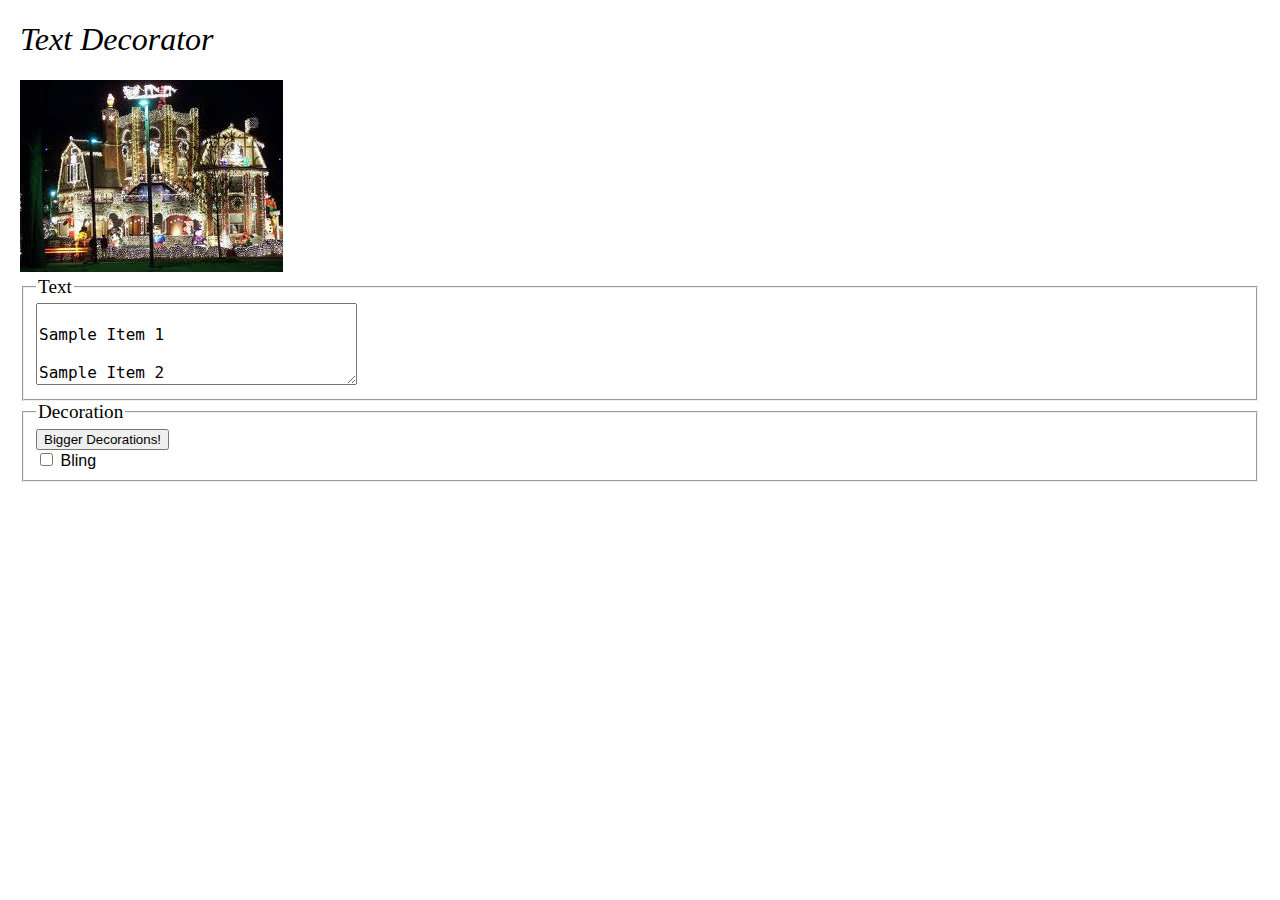
<file: lab6/text-decoration.html>
<!DOCTYPE html>
<html lang="en">

<head>
<meta http-equiv="content-type" content="text/html; charset=windows-1252">
<meta charset="utf-8" />
		<title>Text Decorator</title>
		<link href="style/decoratemytext.css" type="text/css" rel="stylesheet">
		<script type="text/javascript" src="js/decoratemytext.js"></script>

		
		<!-- link to your script file here -->
		
	</head>

	<body>
		<h1>Text Decorator</h1>
		
		<div>
			<img src="img/decorated.gif" alt="very decorated!">
		</div>

		<fieldset>
			<legend>Text</legend>
			<textarea name="text" id="text" cols="30" rows="4">
				Sample Item 1 
				Sample Item 2
			</textarea>
		</fieldset>

		<!-- Your UI controls go here -->

		<fieldset>
			<legend>Decoration</legend>
			<button>Bigger Decorations!</button>
			<br>
			<input type="checkbox" name="bling" id="bling" > <label for="bling">Bling</label>
		</fieldset>
		
	

</body></html>
</file>
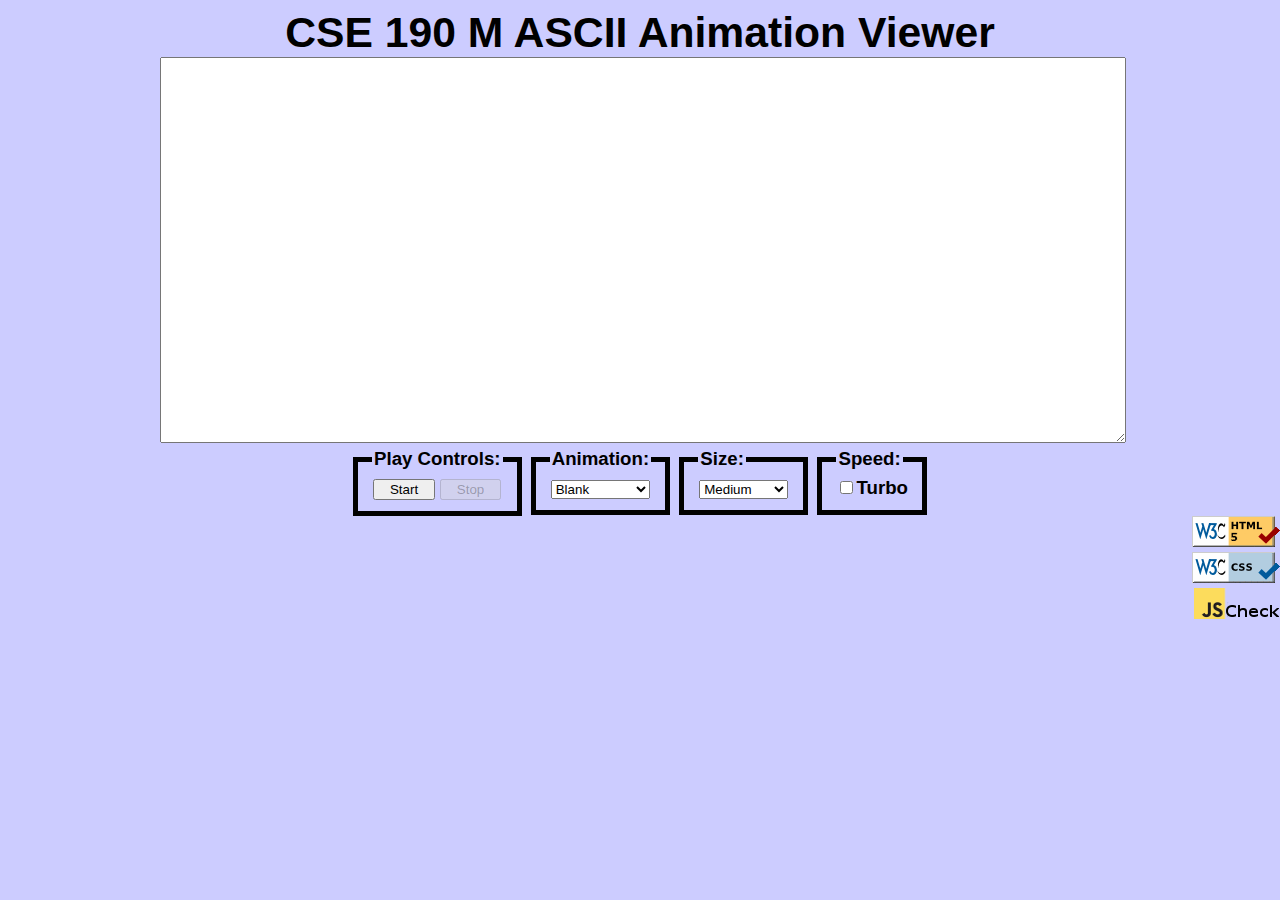
<file: lab7/ASCIImation.html>
<!DOCTYPE html>
<!-- saved from url=(0147)https://sakai.cs.miu.edu/access/content/attachment/5cd7706a-f3e0-45e9-a8f5-454285e9cd38/Assignments/0caa8cc2-b7cf-49da-895b-d3eb97c676da/ascii.html -->
<html><head><meta http-equiv="Content-Type" content="text/html; charset=UTF-8">
		
		<title>ASCIImation</title>
		<meta name="viewport" content="width=device-width, initial-scale=1.0">
		<link href="style/ascii.css" type="text/css" rel="stylesheet">
		<script src="js/animations.js" type="text/javascript"></script>
		<script src="js/ascii.js" type="text/javascript"></script>
    </head>
	
    <body>
        <header>CSE 190 M ASCII Animation Viewer</header>
		<div class="container">
			<textarea id="text-area" cols="80" rows="20">
				
			</textarea>
			<fieldset>
				<legend>Play Controls:</legend>
				<button id="start">Start</button>
				<button disabled="disabled" id="stop">Stop</button>
			</fieldset>

			<fieldset>
				<legend>Animation:</legend>
				<select id="animation">
					<option selected="selected" value="Blank">Blank</option>
					<option value="Exercise">Exercise</option>
					<option value="Juggler">Juggler</option>
					<option value="Bike">Bike</option>
					<option value="Dive">Dive</option>
				</select>
			</fieldset>
			<fieldset>
				<legend>Size:</legend>
				<select id="fontsize">
					<option value="smaller">Tiny</option>                                             
					<option value="small">Small</option>                        
					<option value="medium" selected="selected">Medium</option>
					<option value="large">Large</option>                        
					<option value="x-large">Extra Large</option>                       
					<option value="xx-large">XXL</option>                        
				</select>
			</fieldset>
			<fieldset>
				<legend>Speed:</legend>
				<label><input id="turbo" type="checkbox">Turbo</label>
			</fieldset>
		</div>
        <div id="validate">
            <a href="https://validator.w3.org/check/referer">
                <img src="../img/w3c-html.png" alt="html validator">
            </a><br>
            <a href="https://jigsaw.w3.org/css-validator/check/referer">
                <img src="../img/vcss-blue.gif" alt="Valid CSS!"></a><br>
            <a href="https://webster.cs.washington.edu/jslint?referer">
		        <img src="../img/validator.png" alt="JavaScript Lint">
			</a>


        </div>

    

</body></html>
</file>
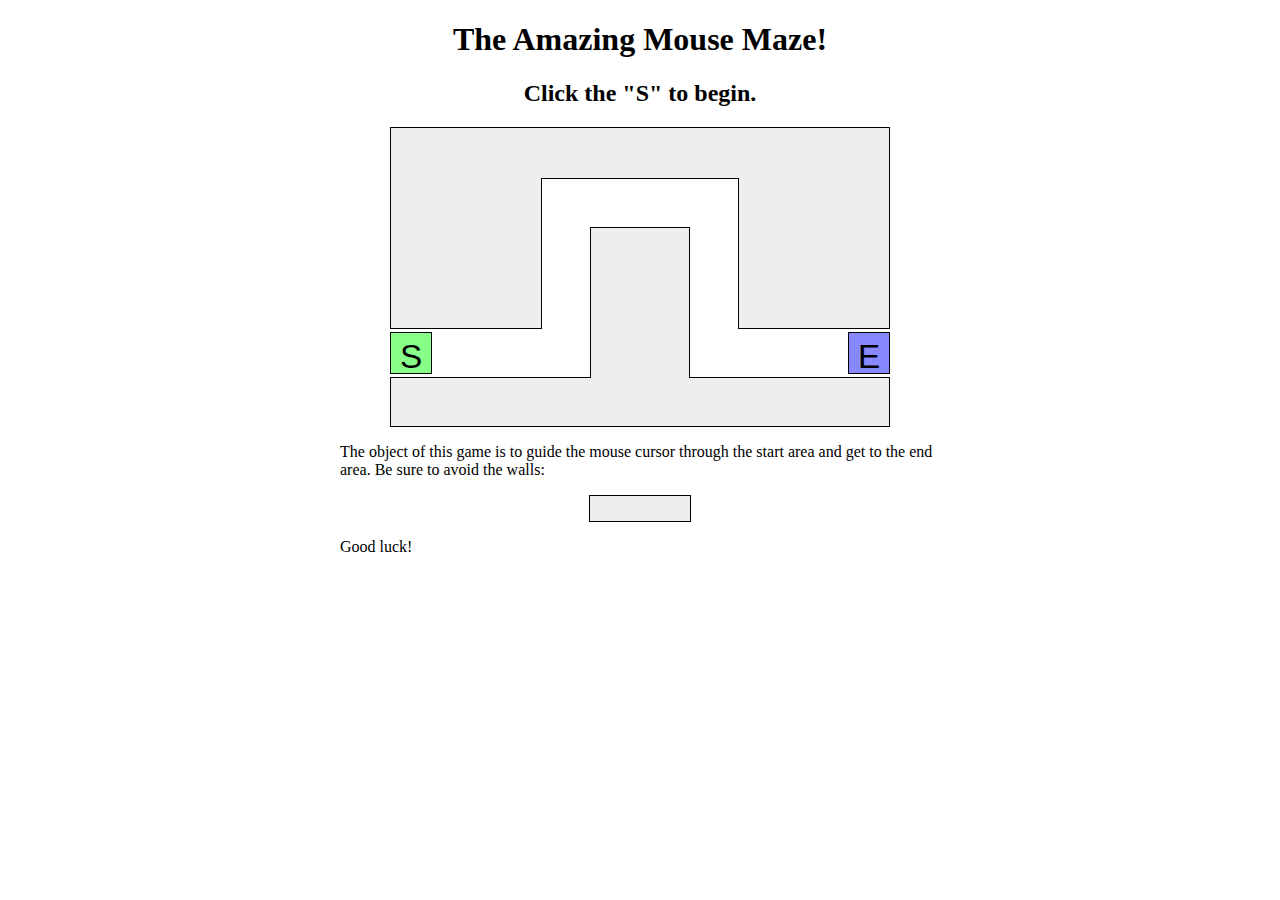
<file: lab9/Maze!.html>
<!DOCTYPE html>
<html><!--
	CSE 190 M Lab 7 HTML file
	You should download this file for your lab, but you should not edit its contents.
	--><head><meta http-equiv="Content-Type" content="text/html; charset=windows-1252">
		<title>Maze!</title>
		
		<!-- provided files; do not modify -->
		<link href="css/maze.css" type="text/css" rel="stylesheet">
		<script
  src="https://code.jquery.com/jquery-3.5.1.slim.js"
  integrity="sha256-DrT5NfxfbHvMHux31Lkhxg42LY6of8TaYyK50jnxRnM="
  crossorigin="anonymous"></script>
		
		<!-- your code -->
		<script src="js/maze.js" type="text/javascript"></script>
	</head>

	<body>
		<h1>The Amazing Mouse Maze!</h1>
		<h2 id="status">Click the "S" to begin.</h2>
		
		<!-- This part of the page represents the maze -->
		<div id="maze">
			<div id="start">S</div>
			<div class="boundary" id="boundary1"></div>
			<div class="boundary"></div>
			<div class="boundary"></div>
			<div class="boundary"></div>
			<div class="boundary"></div>
			<div id="end">E</div>
		</div>
		
		<p>
			The object of this game is to guide the mouse cursor through the start area and get to the end area.  Be sure to avoid the walls:
		</p>
		
		<div class="boundary example"></div>
		
		<p>
			Good luck!
		</p>
	

</body></html>
</file>
<file: lab2/css/styleme.css>
html,body,div{
    margin: 0;
    padding: 0;
   
}
.container{
    width: 80%;
    margin:auto;
    background-color: #cc9;
    color:#000;
    padding: 10px;  
}
p.text>span{
    color:#ff07a7;
}

h1,h2{
    color: blue;;
    clear: both;    
    font-family: Arial, Helvetica, sans-serif;
}
p::first-letter{
    font-size: 50px;
    font-weight: bold;
    font-family: serif;
}
.container a{
    color: red;
    text-decoration: none;
}
a:hover{
    text-decoration: underline;
}
#mood  {
    list-style: none;      
}

#mood li span{
    display: block;   
    text-align: center;
    font-weight: bold;
    font-size: 20px;        
}

#myPhoto{
    width: 200px;
    height: 200px;
}

#mood li{
    float: left;  
    padding: 20px;     
}

#mood img:hover{
    transform: rotateZ(180deg);   
}

#mood img{
    width: 300px;
    height: 200px;     
}

ol ul{   
    display: none; 
    list-style: none;
    padding: 0;   
}

ol ul>li:nth-child(2n-1){
    color: blue;
    font-weight: bold;
    font-style: italic;    
}
ol ul>li:nth-child(2n){
  text-indent: 20px; 
}

ol>li:hover ul{    
    display: block;  
}

ol , ol>li, ol>li>ul,#mood img{
    transition: transform 1s;
    cursor: pointer;
}
</file>
<file: lab3/style/style.css>
*{
  padding: 0;
  margin: 0;
  font-family: Serif;
}
body{
  background: url("../../lab6/img/background.jpg") no-repeat fixed center ;
  background-size: 100% 100%;  
}

a{
  color:#262431;
  text-decoration: underline;
  cursor: pointer;
  
}
#zen-intro,aside,#zen-participation,#zen-benefits,#zen-explanation,#zen-requirements {
  background: #f7f7f7;
}

.page-wrapper{
  display: grid;
  grid-template-columns:repeat(3,1fr);
  grid-gap: 2em;  
  width: 80%;
  margin: auto;
}


#zen-supporting{ 
  grid-column: 1/3;
  grid-row: 2/3;
  display: grid;
   grid-template-columns:repeat(4,1fr);
  grid-gap: 2em;
  position: relative; 
  
}
       #zen-participation{
           grid-row: 2;
          grid-column: 1/5;
           

        }
        #zen-requirements{ 
          grid-row: 1;
          grid-column: 1/5;   

        }
#zen-explanation{
   grid-row: 3;
          grid-column: 1/5; 
  
}
#zen-benefits{
  grid-row: 4;
  grid-column: 1/5;  
  
}  

        footer{  
          width: auto;
          margin: auto;
          margin-top:-100px;
          grid-column: 1/5;     
          display: flex; 
          margin-bottom: 20px;
         
       }
footer >a{
  flex: 1;
  text-align: center;
  font-family: "Gill Sans", sans-serif;
  font-size: 30px;
  text-decoration: none;
  border:5px solid #000;
  border-radius: 100px;
  height: 100px;
  line-height: 100px;
  width: 100px;
  margin: 100px;
  margin-right: 10px;
  font-weight: bold;
  cursor: pointer;
  background: #549aff;
  color: white;
  border-color: #549aff; 
  transition :all 1s;
}

footer >a:hover{
   background: #ff5454;
    border-color: #ff5454; 
  transform: rotate(360deg); 
}
footer>a:first-child{
  margin-left: 20px;
}
#zen-intro{  
 grid-column: 1/4;   
}
aside{
  align-self: flex-start;
}

/* styling starting  */

header{
  padding: 20px;
  text-align: center;
  padding-top: 0;
  border-bottom: 1px solid darkblue;

}
header h1{
  font-size: 60px;
  color:#549aff;
  grid-column: 1/3; 
  text-shadow: 1px 1px 2px #15140c;
  padding-top: 0;
}
header h2 ,header h2 abbr{
  color:#ff5454;
  text-shadow: 1px 1px 1px darkblue;
  font-size: 30px;
  }
h3 {
  font-size: 25px;
  color:#ff5454;
  text-shadow: 1px 1px 1px darkblue;

  
}
header h1:before, header h1:after{
  content:  url('../../img/css.png');
}

div[role="article"]{
  padding:20px;
  font-size: 20px;
  
}
#zen-supporting div[role="article"]>p{
  text-indent: 30px;
  padding: 20px 0  0 0;  
}
#zen-summary{  
  background: #73b9f2;  
  text-align: center;
  font-size: 24px;
  border-bottom: 1px solid darkblue;
  color:  white;
  text-decoration: none;
}
#zen-preamble{
  text-align: center;
  font-size: 24px; 
}

ul{
  list-style: none;
}
#zen-summary a{
  color: white;
 
}
ul li{
  padding: 20px;
  font-size: 20px;
   border-bottom: 1px solid ;
  cursor: pointer;
  
}
li a{
  text-decoration: none;
  color: white;
}
li:hover {
  background: #73b9f2;
}

 ul{
  background: #ff5454;
  margin: 20px;
  color: white;
  
}
aside h3:first-child{
  margin-top: 20px;
}
aside h3{
  text-align: center;
  
  
  
}
</file>
<file: lab4/css/style.css>
*{
  padding: 0;
  margin: 0;  
}
header,footer{
  height: 32px;
  background: #61e1ffd6; 
  padding: 10px;
}
h1{
  color: white;
  display: inline-block;
  
}
h3{
	margin:10px 0 0 40px;
}
header div{
  display: inline-block;
  margin-left: 20px;
}
main{
  margin: 30px;
  display: flex;
}
header span{
  width: 16px;
  display: inline-block;
  text-align: center;
  transform: rotate(90deg);
  
}
header div{
  text-decoration: underline;
}
span.require{
  color: red;
}
ul{
  list-style: none;
  flex: 1;
  
}

ul>li{
  padding: 10px;
}
li{
  display: flex;  
  min-height: 30px;
}
li>label,li>input,li>select,li>.checkboxes,li>.textarea{
  flex: 1;
}
textarea{
  
  width: 100%;
}
footer{
  display: flex;
  background: gray;
  justify-content: space-evenly;
}
footer button{
  width: 100px; 
  height: 30px;
  background:  #61e1ffd6;
  color:white;
}
</file>
<file: lab1/css/styleme.css>
html,body,div{
    margin: 0;
    padding: 0;
   
}
.container{
    width: 80%;
    margin:auto;
    background-color: #cc9;
    color:#000;
    padding: 10px;  
}
p.text>span{
    color:#ff07a7;
}

h1,h2{
    color: blue;;
    clear: both;    
    font-family: Arial, Helvetica, sans-serif;
}
p::first-letter{
    font-size: 50px;
    font-weight: bold;
    font-family: serif;
}
.container a{
    color: red;
    text-decoration: none;
}
a:hover{
    text-decoration: underline;
}
#mood  {
    list-style: none;      
}

#mood li span{
    display: block;   
    text-align: center;
    font-weight: bold;
    font-size: 20px;        
}

#myPhoto{
    width: 200px;
    height: 200px;
}

#mood li{
    float: left;  
    padding: 20px;     
}

#mood img:hover{
    transform: rotateZ(180deg);   
}

#mood img{
    width: 300px;
    height: 200px;     
}

ol ul{   
    display: none; 
    list-style: none;
    padding: 0;   
}

ol ul>li:nth-child(2n-1){
    color: blue;
    font-weight: bold;
    font-style: italic;    
}
ol ul>li:nth-child(2n){
  text-indent: 20px; 
}

ol>li:hover ul{    
    display: block;  
}

ol , ol>li, ol>li>ul,#mood img{
    transition: transform 1s;
    cursor: pointer;
}
</file>
<file: lab6/style/decoratemytext.css>
body {
	font-family: "Arial", "Helvetica", sans-serif;
	font-size: 12pt;
	margin-left: 20px;
	margin-right: 20px;
}

#header {
	text-align: center;
	margin-bottom: 1em;
}

h1 {
	font-size: 200%;
	font-weight: normal;
	font-style: italic;
	font-family: "Impact", fantasy;
}

legend {
	font-family: "Impact", fantasy;
	font-size: 120%;
}

textarea {
	font-family: monospace;
	font-size: 12pt;
}
</file>
<file: lab7/style/ascii.css>
.container
{
    width: 960px;
    margin: 0 auto;
}

#text-area{
	font-family: monospace;
    font-size: 12pt;
	width: 100%;
}

fieldset{
     border: 5px solid black;
     display: inline;
}
legend {
   text-align: left;
}
article{
    alignment-adjust: central;
}
button{
    width: 47%;
}
body{
    font-weight: bold;
    text-align: center;
    margin-left: auto;
    margin-right:auto;
    background-color:#CCCCFF;
    font-family: sans-serif;
    font-size: 14pt;
   
}
header{
    font-size: 32pt;
    font-weight: bold;
    margin:0px;
    
}
select{
    width:98%;
}
#validate{
    right:0px;
    position: fixed;
}
</file>
<file: lab9/css/maze.css>
/*
CSE 190 M Lab 6 CSS file
You don't need to download or edit this file.
*/

h1, h2 {
	text-align: center;
}

p {
	width: 600px;
	margin: 1em auto;
}

#maze {
	margin: auto;
	position: relative;
	height: 300px;
	width: 500px;
}

#start, #end {
	position: absolute;
	top: 205px;
	height: 30px;
	width: 30px;
	border: 1px solid black;
	padding: 5px;
	
	font-family: "Helvetica", "Arial", sans-serif;
	font-size: 25pt;
	text-align: center;
}

#maze #start {
	background-color: #88ff88;
	left: 0;
}

#maze #end {
	background-color: #8888ff;
	right: 0;
}

div.boundary {
	background-color: #eeeeee;
	border: 1px solid black;
}

div.boundary.example {
	margin: auto;
	width: 100px;
	height: 25px;
}



/*
Hack hack hack; these are CSS "sibling selectors" for selecting
neighboring elements.  Necessary to avoid giving ids to the boundary divs
*/

#maze div.boundary {
	position: absolute;
	
	top: 0;
	left: 0;
	height: 200px;
	width: 150px;
	z-index: 1;
}

#maze div.boundary + div.boundary {
	border-left: none;
	border-right: none;
	z-index: 2;
	
	left: 151px;
	height: 50px;
	width: 198px;
}

#maze div.boundary + div.boundary + div.boundary {
	border-left: 1px black solid;
	border-right: 1px black solid;
	z-index: 1;
	
	left: 348px;
	height: 200px;
	width: 150px;
}

#maze div.boundary + div.boundary + div.boundary + div.boundary {
	border: 1px black solid;
	
	top: 250px;
	left: 0;
	height: 48px;
	width: 498px;
}

#maze div.boundary + div.boundary + div.boundary + div.boundary + div.boundary {
	border-bottom: none;
	
	top: 100px;
	left: 200px;
	height: 150px;
	width: 98px;
}

div.error {
	background-color: #ff8888;
}
</file>
